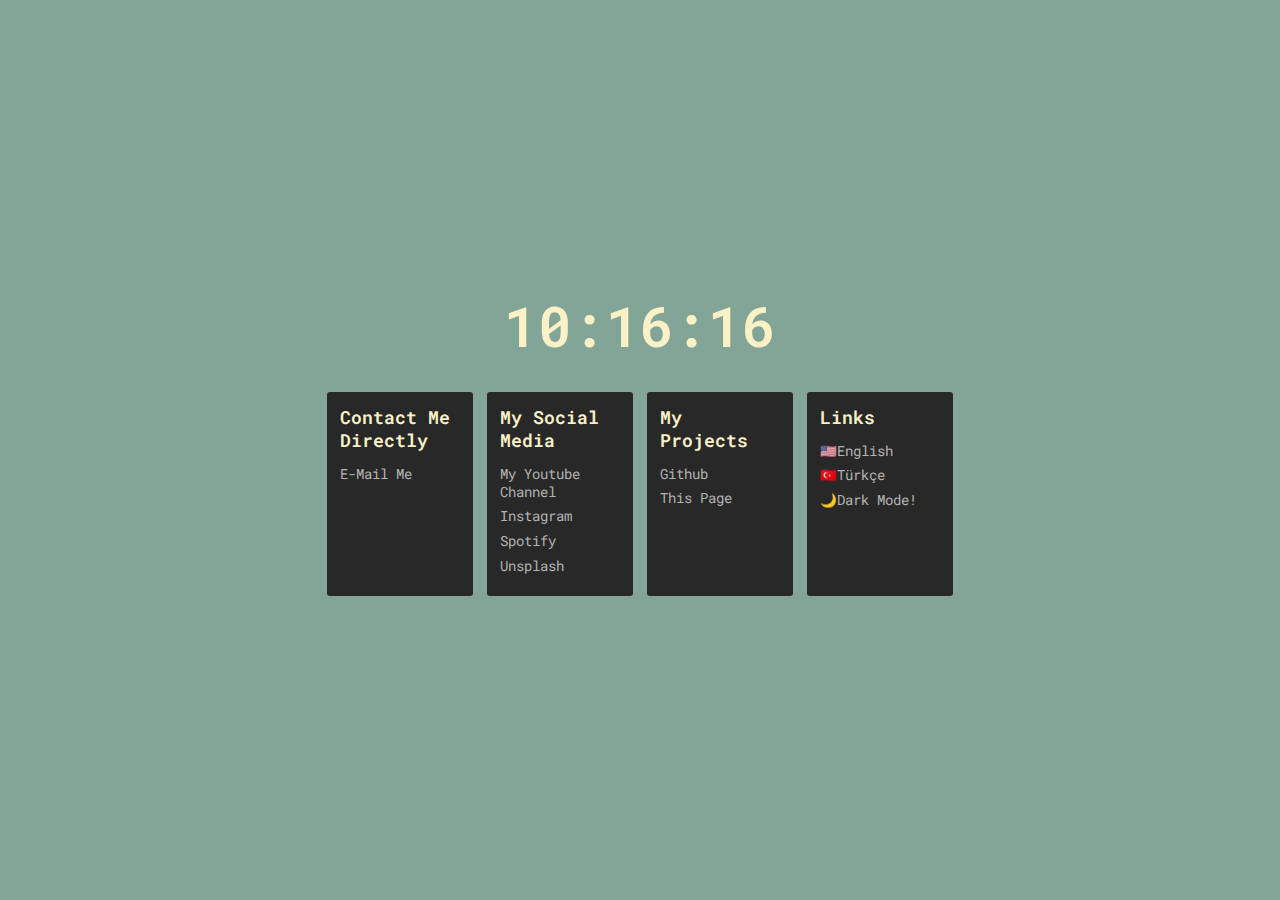
<file: index.html>
<!DOCTYPE html>
<html lang="en">
	<head>
		<meta charset="UTF-8">
		<meta name="viewport" content="width=device-width, initial-scale=1.0">
		<meta http-equiv="X-UA-Compatible" content="ie=edge">
		<title>İsmail Efe Top's Personal Page</title>
		<link rel="stylesheet" href="/styles.css">
		<link href="/favicon.png" rel="shortcut icon" type="image/x-icon" />
		<img src="/pp.png" style="display: none;" />
		<p style="display: none;">Hi, this is my personal page.</p>
	</head>
	<body>
		<div class="container">
			<div id="clock"></div>
			<div class="bookmark-container">
				<div class="bookmark-set">
					<div class="bookmark-title">Contact Me Directly</div>
					<div class="bookmark-inner-container">
						<a class="bookmark" href="mailto:ismailefetop@gmail.com">E-Mail Me</a>
						<!-- <a class="bookmark" href="https://www.keybase.io/ektaynot" target="_blank">My Keybase</a> -->
					</div>
				</div>
				<div class="bookmark-set">
					<div class="bookmark-title">My Social Media</div>
					<div class="bookmark-inner-container">
						<a class="bookmark" href="https://www.youtube.com/channel/UCqya0M37_5sQbdzBsDzIMPA" target="_blank">My Youtube Channel</a>
						<a class="bookmark" href="https://instagram.com/lil.ekto" target="_blank">Instagram</a>
						<a class="bookmark" href="https://open.spotify.com/user/msinantop?si=qVu9xOEnQcm7IFkaADaHZw" target="_blank">Spotify</a>
						<a class="bookmark" href="https://unsplash.com/@ektaynot/likes" target="_blank">Unsplash</a>
					</div>
				</div>
				<div class="bookmark-set">
					<div class="bookmark-title">My Projects</div>
					<div class="bookmark-inner-container">
						<a class="bookmark" href="https://github.com/ektaynot" target="_blank">Github</a>
						<a class="bookmark" href="https://github.com/ektaynot/homepage" target="_blank">This Page</a>
						<!-- <a class="bookmark" href="https://ismailefe.top/gazete" target="_blank">School Newspaper</a> -->
					</div>
				</div>
				<div class="bookmark-set">
					<div class="bookmark-title">Links</div>
					<div class="bookmark-inner-container">
						<a class="bookmark" href="/">🇺🇸English</a>
						<a class="bookmark" href="/tr/">🇹🇷Türkçe</a>
						<a class="bookmark" href="/dark/">🌙Dark Mode!</a>
					</div>
				</div>
			</div>
			<script>
				// Get current time and format
				function getTime() {
					let date = new Date(),
						min = date.getMinutes(),
						sec = date.getSeconds(),
						hour = date.getHours();
					return "" + (hour < 10 ? ("0" + hour) : hour) + ":" + (min < 10 ? ("0" + min) : min) + ":" + (sec < 10 ? ("0" + sec) : sec);
				}
				window.onload = () => {
					// Set up the clock
					document.getElementById("clock").innerHTML = getTime();
					// Set clock interval to tick clock
					setInterval(() => {
						document.getElementById("clock").innerHTML = getTime();
					}, 100);
				}
			</script>
	</body>
</html>
</file>
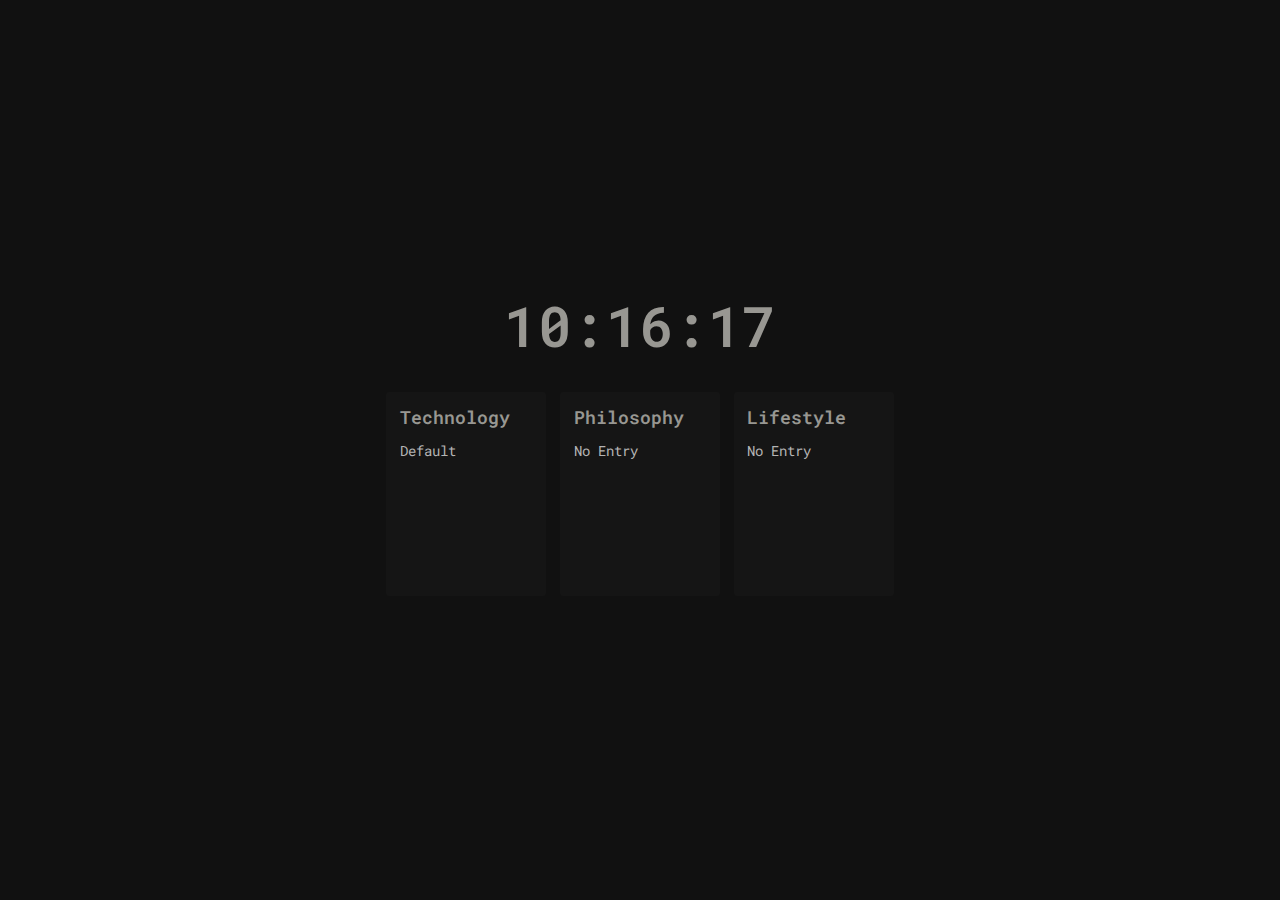
<file: blog/index.html>
<!DOCTYPE html>
<html lang="en">
	<head>
		<meta charset="UTF-8">
		<meta name="viewport" content="width=device-width, initial-scale=1.0">
		<meta http-equiv="X-UA-Compatible" content="ie=edge">
		<title>Blog Posts</title>
		<link rel="stylesheet" href="/dark/styles.css">
		<link href="/blog/favicon.png" rel="shortcut icon" type="image/x-icon" />
	</head>
	<body>
		<div class="container">
			<div id="clock"></div>
			<div class="bookmark-container">
				<div class="bookmark-set">
					<div class="bookmark-title">Technology</div>
					<div class="bookmark-inner-container">
						<a class="bookmark" href="/blog/default/">Default</a>
					</div>
                </div>
                <div class="bookmark-set">
                    <div class="bookmark-title">Philosophy</div>
                    <div class="bookmark-inner-container">
                        <a class="bookmark">No Entry</a>
                        <!-- <a class="bookmark" href="/blog/default/">Default</a>
                        <a class="bookmark" href="/blog/lamar/">Lamar</a> -->
                    </div>
                    
				</div>
                <div class="bookmark-set">
                    <div class="bookmark-title">Lifestyle</div>
                    <div class="bookmark-inner-container">
                        <!-- <a class="bookmark" href="/blog/default/">Default</a> -->
                        <a class="bookmark">No Entry</a>
                    </div>
                    
				</div>
			</div>
		</div>
		<script>
			// Get current time and format
			function getTime() {
				let date = new Date(),
					min = date.getMinutes(),
					sec = date.getSeconds(),
					hour = date.getHours();
				return "" + (hour < 10 ? ("0" + hour) : hour) + ":" + (min < 10 ? ("0" + min) : min) + ":" + (sec < 10 ? ("0" + sec) : sec);
			}
			window.onload = () => {
				// Set up the clock
				document.getElementById("clock").innerHTML = getTime();
				// Set clock interval to tick clock
				setInterval(() => {
					document.getElementById("clock").innerHTML = getTime();
				}, 100);
			}
		</script>
	</body>
</html>
</file>
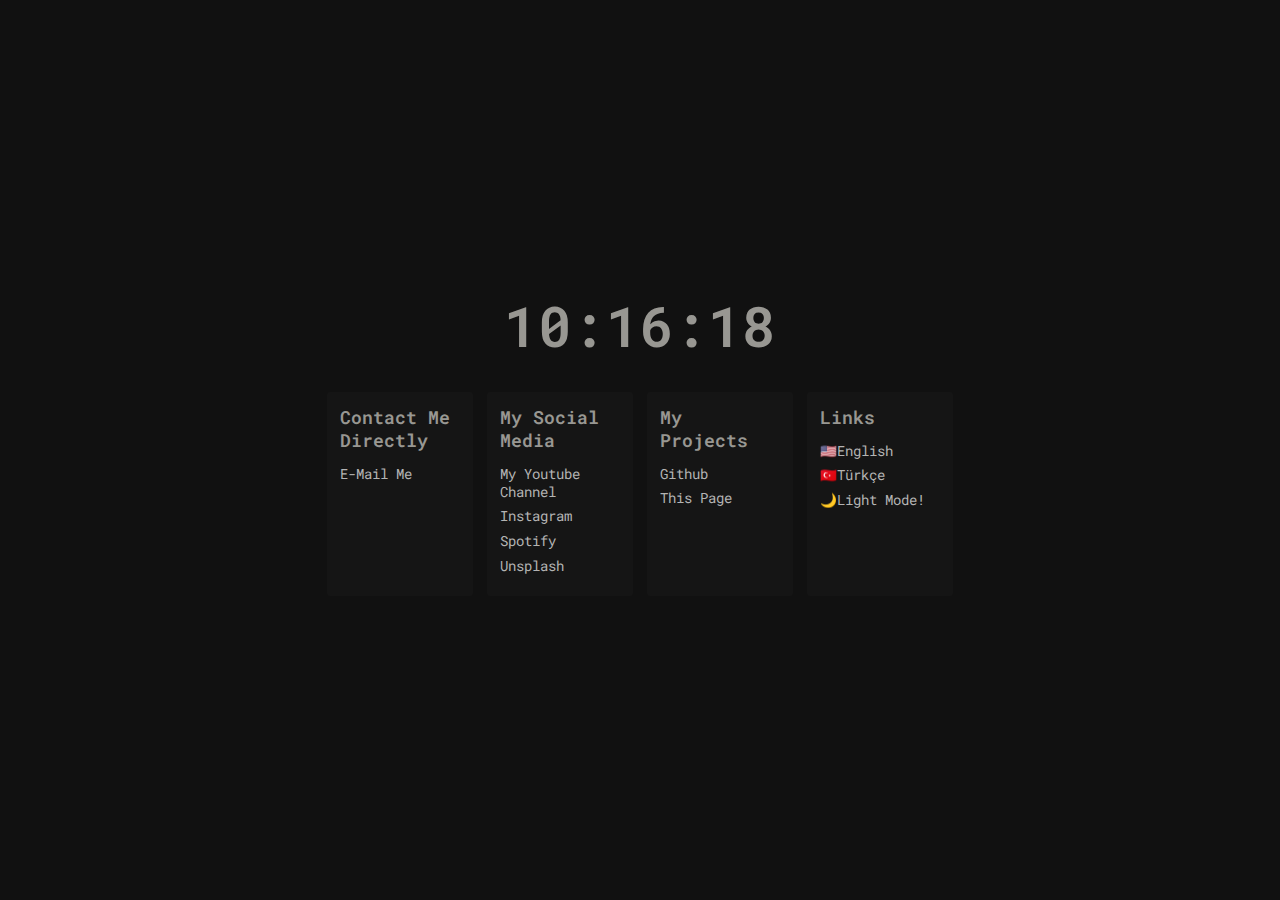
<file: dark/index.html>
<!DOCTYPE html>
<html lang="en">
	<head>
		<meta charset="UTF-8">
		<meta name="viewport" content="width=device-width, initial-scale=1.0">
		<meta http-equiv="X-UA-Compatible" content="ie=edge">
		<title>İsmail Efe Top's Personal Page</title>
		<link rel="stylesheet" href="/dark/styles.css">
		<link href="/favicon.png" rel="shortcut icon" type="image/x-icon" />
	</head>
	<body>
		<div class="container">
			<div id="clock"></div>
			<div class="bookmark-container">
				<div class="bookmark-set">
					<div class="bookmark-title">Contact Me Directly</div>
					<div class="bookmark-inner-container">
						<a class="bookmark" href="mailto:ismailefetop@gmail.com">E-Mail Me</a>
						<!-- <a class="bookmark" href="https://www.keybase.io/ektaynot" target="_blank">My Keybase</a> -->
					</div>
				</div>
				<div class="bookmark-set">
					<div class="bookmark-title">My Social Media</div>
					<div class="bookmark-inner-container">
						<a class="bookmark" href="https://www.youtube.com/channel/UCqya0M37_5sQbdzBsDzIMPA" target="_blank">My Youtube Channel</a>
						<a class="bookmark" href="https://instagram.com/lil.ekto" target="_blank">Instagram</a>
						<a class="bookmark" href="https://open.spotify.com/user/msinantop?si=qVu9xOEnQcm7IFkaADaHZw" target="_blank">Spotify</a>
						<a class="bookmark" href="https://unsplash.com/@ektaynot/likes" target="_blank">Unsplash</a>
					</div>
				</div>
				<div class="bookmark-set">
					<div class="bookmark-title">My Projects</div>
					<div class="bookmark-inner-container">
						<a class="bookmark" href="https://github.com/ektaynot" target="_blank">Github</a>
						<a class="bookmark" href="https://github.com/ektaynot/homepage" target="_blank">This Page</a>
						<!-- <a class="bookmark" href="https://ismailefe.top/gazete" target="_blank">School Newspaper</a> -->
					</div>
				</div>
				<div class="bookmark-set">
					<div class="bookmark-title">Links</div>
					<div class="bookmark-inner-container">
						<a class="bookmark" href="/dark/">🇺🇸English</a>
						<a class="bookmark" href="/dark/tr/">🇹🇷Türkçe</a>
						<a class="bookmark" href="/">🌙Light Mode!</a>
					</div>
				</div>
			</div>
			<script>
				// Get current time and format
				function getTime() {
					let date = new Date(),
						min = date.getMinutes(),
						sec = date.getSeconds(),
						hour = date.getHours();
					return "" + (hour < 10 ? ("0" + hour) : hour) + ":" + (min < 10 ? ("0" + min) : min) + ":" + (sec < 10 ? ("0" + sec) : sec);
				}
				window.onload = () => {
					// Set up the clock
					document.getElementById("clock").innerHTML = getTime();
					// Set clock interval to tick clock
					setInterval(() => {
						document.getElementById("clock").innerHTML = getTime();
					}, 100);
				}
			</script>
	</body>
</html>
</file>
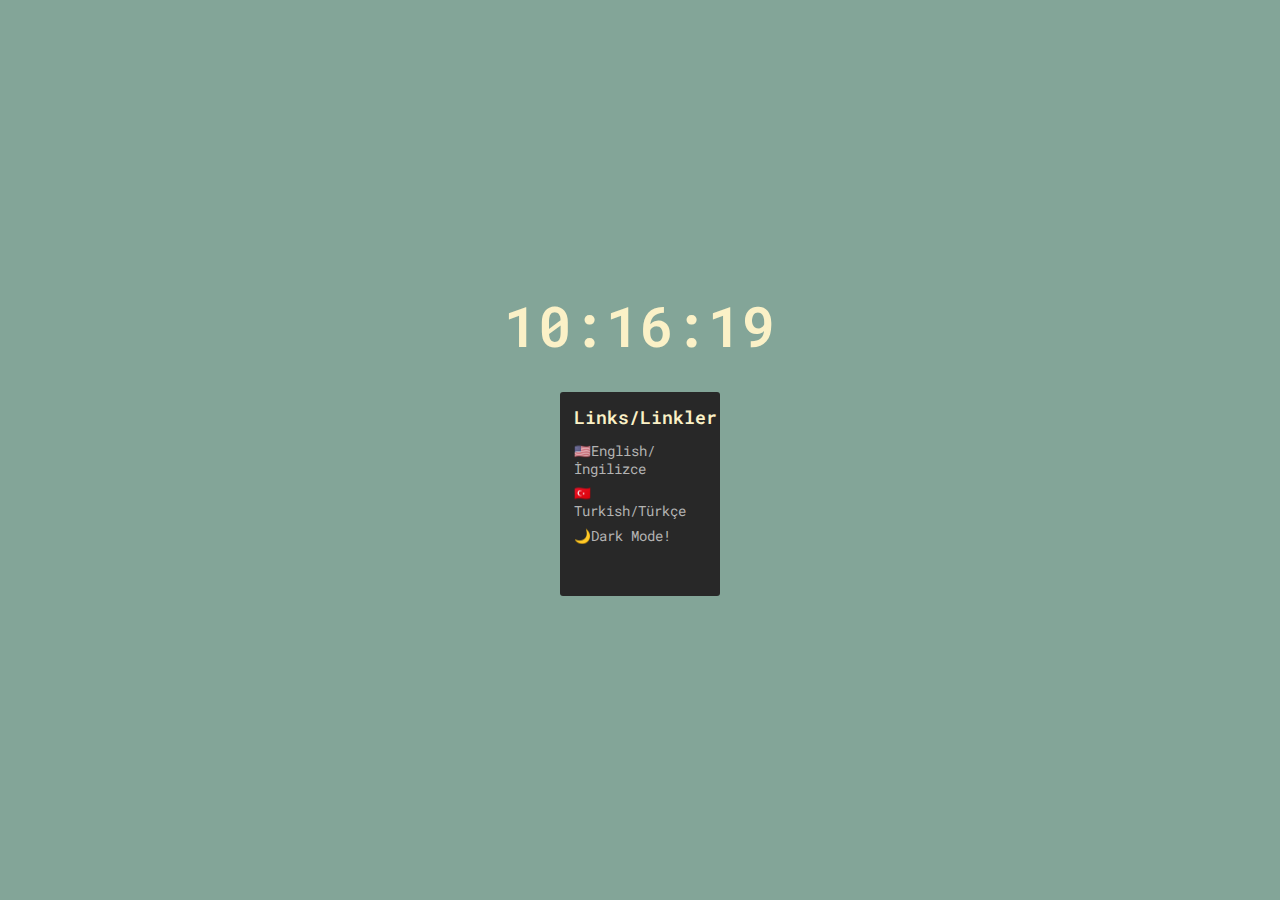
<file: links/index.html>
<!DOCTYPE html>
<html lang="en">
	<head>
		<meta charset="UTF-8">
		<meta name="viewport" content="width=device-width, initial-scale=1.0">
		<meta http-equiv="X-UA-Compatible" content="ie=edge">
		<title>Links</title>
		<link rel="stylesheet" href="/styles.css">
		<link href="/favicon.png" rel="shortcut icon" type="image/x-icon" />
	</head>
	<body>
		<div class="container">
			<div id="clock"></div>
			<div class="bookmark-container">
				<div class="bookmark-set">
					<div class="bookmark-title">Links/Linkler</div>
					<div class="bookmark-inner-container">
						<a class="bookmark" href="/">🇺🇸English/İngilizce</a>
						<a class="bookmark" href="/tr/">🇹🇷Turkish/Türkçe</a>
						<a class="bookmark" href="/dark/">🌙Dark Mode!</a>
					</div>
				</div>
			</div>
		</div>
		<script>
			// Get current time and format
			function getTime() {
				let date = new Date(),
					min = date.getMinutes(),
					sec = date.getSeconds(),
					hour = date.getHours();
				return "" + (hour < 10 ? ("0" + hour) : hour) + ":" + (min < 10 ? ("0" + min) : min) + ":" + (sec < 10 ? ("0" + sec) : sec);
			}
			window.onload = () => {
				// Set up the clock
				document.getElementById("clock").innerHTML = getTime();
				// Set clock interval to tick clock
				setInterval(() => {
					document.getElementById("clock").innerHTML = getTime();
				}, 100);
			}
		</script>
	</body>
</html>
</file>
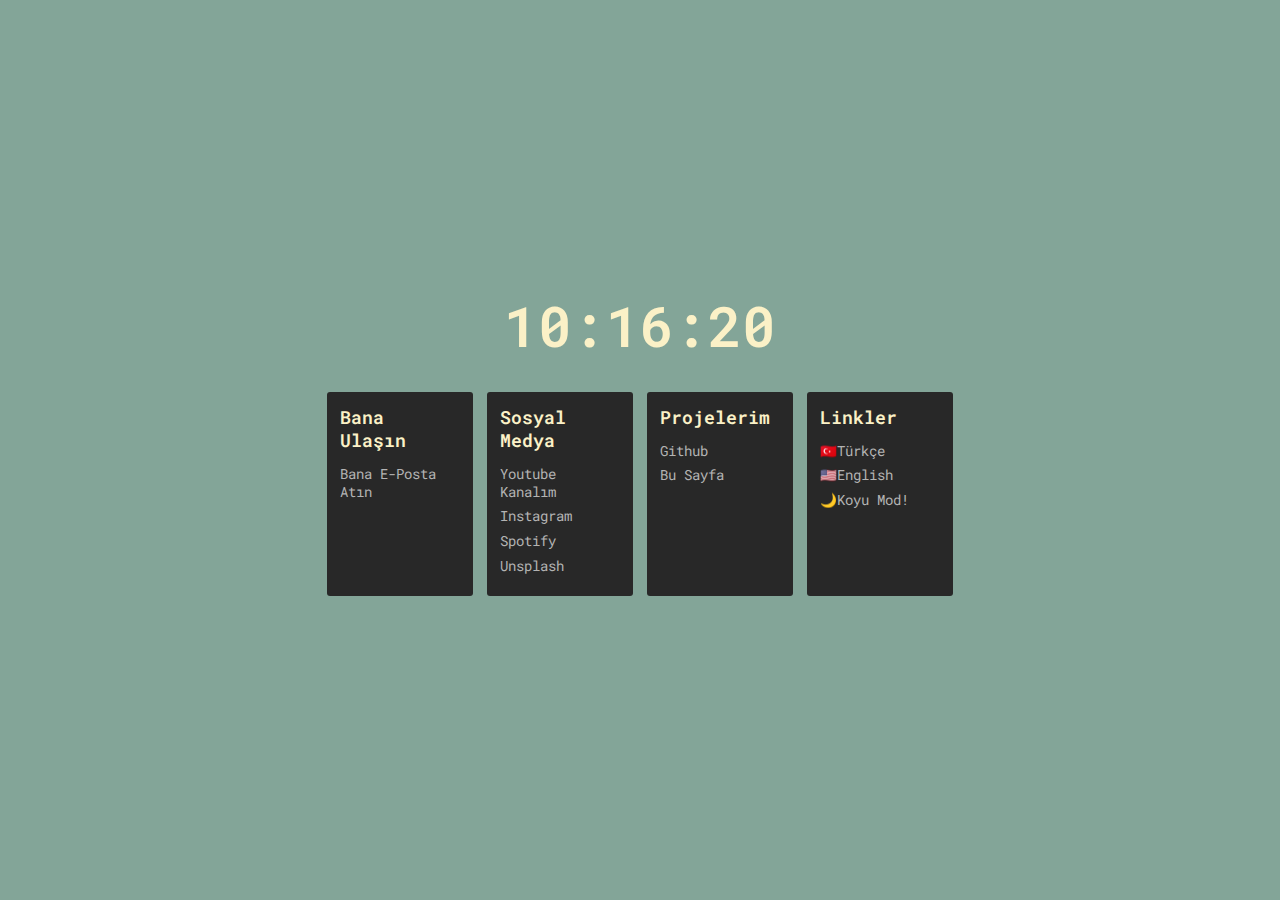
<file: tr/index.html>
<!DOCTYPE html>
<html lang="en">
	<head>
		<meta charset="UTF-8">
		<meta name="viewport" content="width=device-width, initial-scale=1.0">
		<meta http-equiv="X-UA-Compatible" content="ie=edge">
		<title>İsmail Efe Top'un Kişisel Sayfası</title>
		<link rel="stylesheet" href="/styles.css">
		<link href="/favicon.png" rel="shortcut icon" type="image/x-icon" />
	</head>
	<body>
		<div class="container">
			<div id="clock"></div>
			<div class="bookmark-container">
				<div class="bookmark-set">
					<div class="bookmark-title">Bana Ulaşın</div>
					<div class="bookmark-inner-container">
						<a class="bookmark" href="mailto:ismailefetop@gmail.com">Bana E-Posta Atın</a>
						<!-- <a class="bookmark" href="https://www.keybase.io/ektaynot" target="_blank">Keybase</a> -->
					</div>
				</div>
				<div class="bookmark-set">
					<div class="bookmark-title">Sosyal Medya</div>
					<div class="bookmark-inner-container">
						<a class="bookmark" href="https://www.youtube.com/channel/UCqya0M37_5sQbdzBsDzIMPA" target="_blank">Youtube Kanalım</a>
						<a class="bookmark" href="https://instagram.com/lil.ekto" target="_blank">Instagram</a>
						<a class="bookmark" href="https://open.spotify.com/user/msinantop?si=qVu9xOEnQcm7IFkaADaHZw" target="_blank">Spotify</a>
						<a class="bookmark" href="https://unsplash.com/@ektaynot/likes" target="_blank">Unsplash</a>
					</div>
				</div>
				<div class="bookmark-set">
					<div class="bookmark-title">Projelerim</div>
					<div class="bookmark-inner-container">
						<a class="bookmark" href="https://github.com/ektaynot" target="_blank">Github</a>
						<a class="bookmark" href="https://github.com/ektaynot/homepage" target="_blank">Bu Sayfa</a>
						<!-- <a class="bookmark" href="https://ismailefe.top/gazete" target="_blank">School Newspaper</a> -->
					</div>
				</div>
				<div class="bookmark-set">
					<div class="bookmark-title">Linkler</div>
					<div class="bookmark-inner-container">
						<a class="bookmark" href="/tr/">🇹🇷Türkçe</a>
						<a class="bookmark" href="/">🇺🇸English</a>
						<a class="bookmark" href="/dark/tr/">🌙Koyu Mod!</a>
					</div>
				</div>
			</div>
		</div>
		<script>
			// Get current time and format
			function getTime() {
				let date = new Date(),
					min = date.getMinutes(),
					sec = date.getSeconds(),
					hour = date.getHours();
				return "" + (hour < 10 ? ("0" + hour) : hour) + ":" + (min < 10 ? ("0" + min) : min) + ":" + (sec < 10 ? ("0" + sec) : sec);
			}
			window.onload = () => {
				// Set up the clock
				document.getElementById("clock").innerHTML = getTime();
				// Set clock interval to tick clock
				setInterval(() => {
					document.getElementById("clock").innerHTML = getTime();
				}, 100);
			}
		</script>
	</body>
</html>
</file>
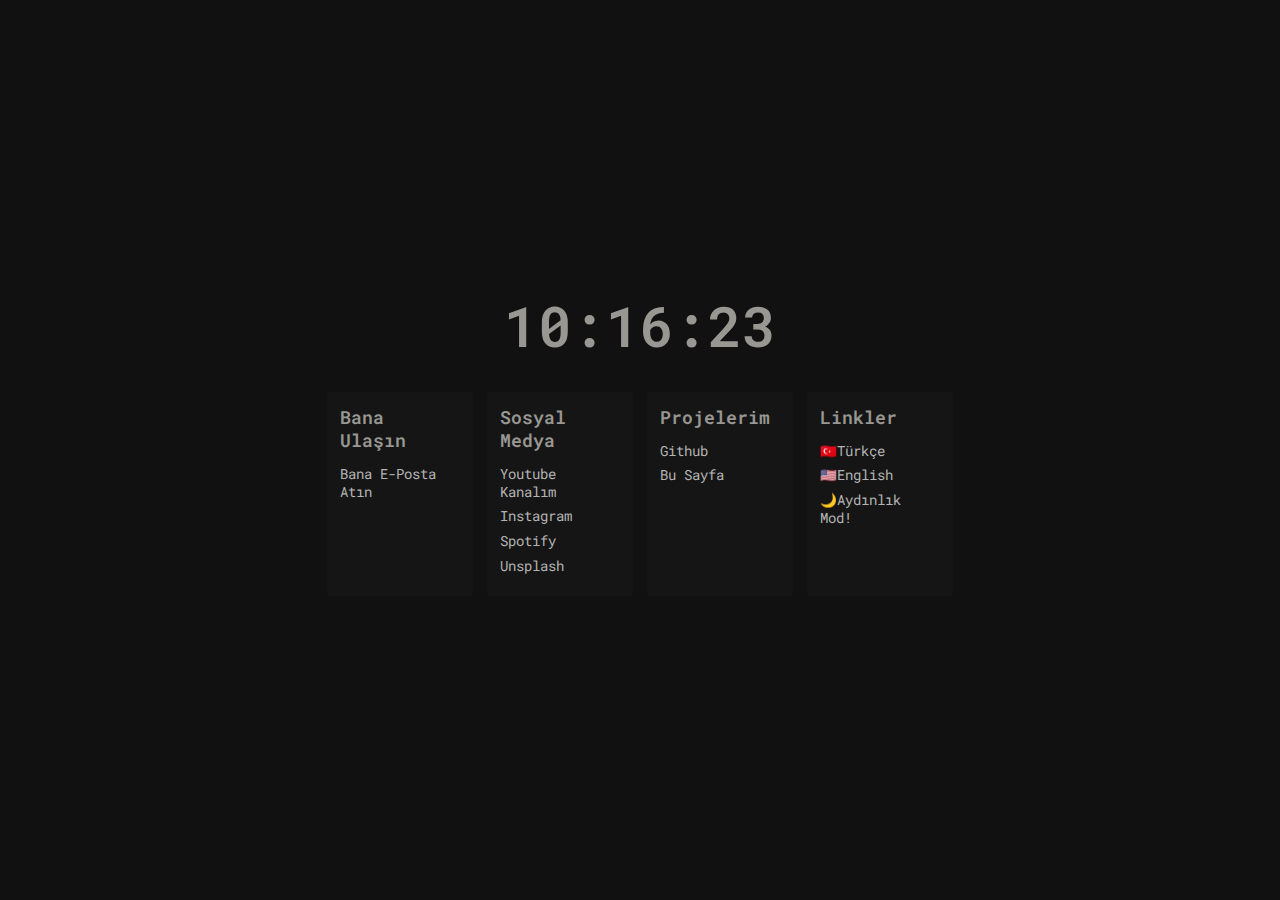
<file: dark/tr/index.html>
<!DOCTYPE html>
<html lang="en">
	<head>
		<meta charset="UTF-8">
		<meta name="viewport" content="width=device-width, initial-scale=1.0">
		<meta http-equiv="X-UA-Compatible" content="ie=edge">
		<title>İsmail Efe Top'un Kişisel Sayfası</title>
		<link rel="stylesheet" href="/dark/styles.css">
		<link href="/favicon.png" rel="shortcut icon" type="image/x-icon" />
	</head>
	<body>
		<div class="container">
			<div id="clock"></div>
			<div class="bookmark-container">
				<div class="bookmark-set">
					<div class="bookmark-title">Bana Ulaşın</div>
					<div class="bookmark-inner-container">
						<a class="bookmark" href="mailto:ismailefetop@gmail.com">Bana E-Posta Atın</a>
						<!-- <a class="bookmark" href="https://www.keybase.io/ektaynot" target="_blank">Keybase</a> -->
					</div>
				</div>
				<div class="bookmark-set">
					<div class="bookmark-title">Sosyal Medya</div>
					<div class="bookmark-inner-container">
						<a class="bookmark" href="https://www.youtube.com/channel/UCqya0M37_5sQbdzBsDzIMPA" target="_blank">Youtube Kanalım</a>
						<a class="bookmark" href="https://instagram.com/lil.ekto" target="_blank">Instagram</a>
						<a class="bookmark" href="https://open.spotify.com/user/msinantop?si=qVu9xOEnQcm7IFkaADaHZw" target="_blank">Spotify</a>
						<a class="bookmark" href="https://unsplash.com/@ektaynot/likes" target="_blank">Unsplash</a>
					</div>
				</div>
				<div class="bookmark-set">
					<div class="bookmark-title">Projelerim</div>
					<div class="bookmark-inner-container">
						<a class="bookmark" href="https://github.com/ektaynot" target="_blank">Github</a>
						<a class="bookmark" href="https://github.com/ektaynot/homepage" target="_blank">Bu Sayfa</a>
						<!-- <a class="bookmark" href="https://ismailefe.top/gazete" target="_blank">School Newspaper</a> -->
					</div>
				</div>
				<div class="bookmark-set">
					<div class="bookmark-title">Linkler</div>
					<div class="bookmark-inner-container">
						<a class="bookmark" href="/dark/tr/">🇹🇷Türkçe</a>
						<a class="bookmark" href="/dark/">🇺🇸English</a>
						<a class="bookmark" href="/tr/">🌙Aydınlık Mod!</a>
					</div>
				</div>
			</div>
		</div>
		<script>
			// Get current time and format
			function getTime() {
				let date = new Date(),
					min = date.getMinutes(),
					sec = date.getSeconds(),
					hour = date.getHours();
				return "" + (hour < 10 ? ("0" + hour) : hour) + ":" + (min < 10 ? ("0" + min) : min) + ":" + (sec < 10 ? ("0" + sec) : sec);
			}
			window.onload = () => {
				// Set up the clock
				document.getElementById("clock").innerHTML = getTime();
				// Set clock interval to tick clock
				setInterval(() => {
					document.getElementById("clock").innerHTML = getTime();
				}, 100);
			}
		</script>
	</body>
</html>
</file>
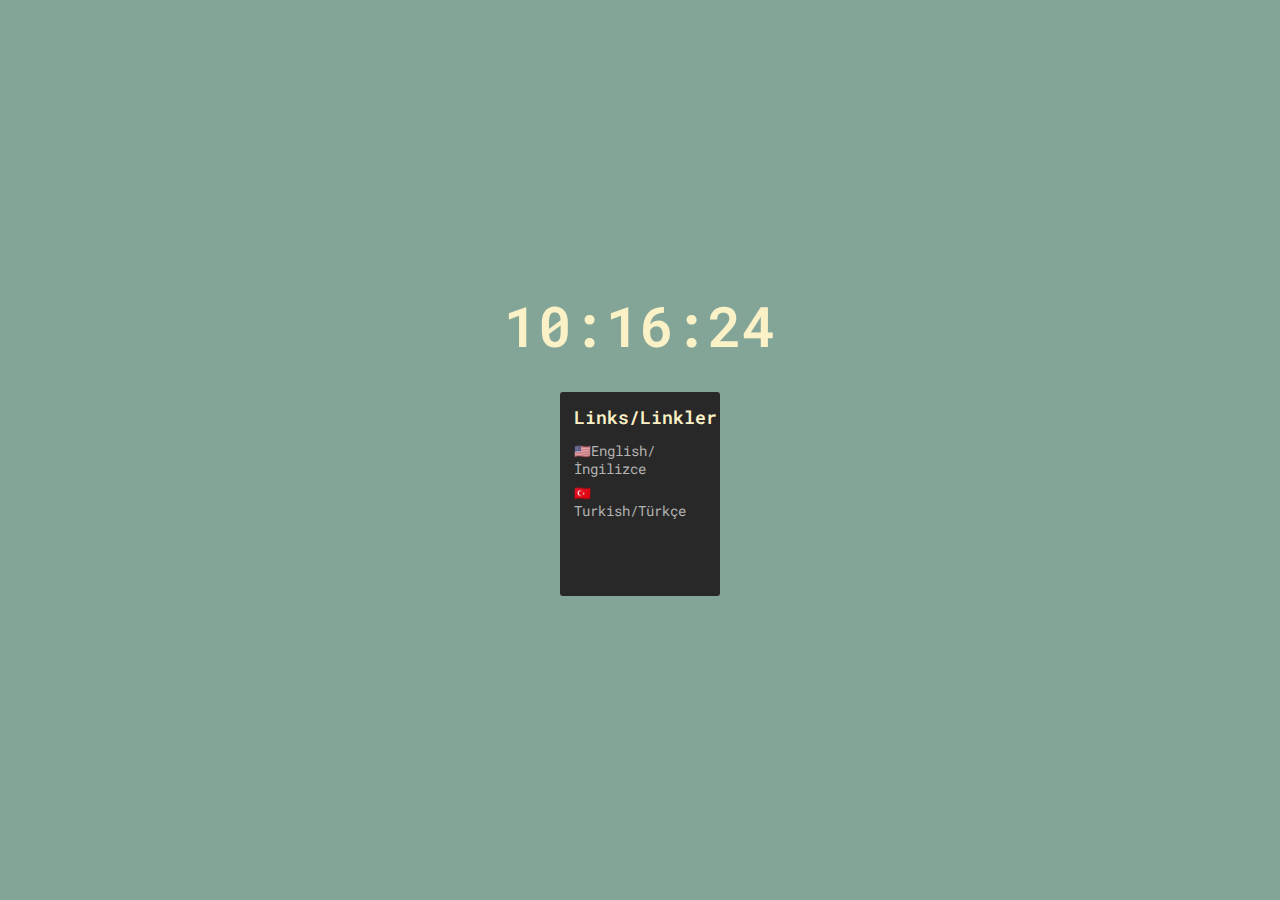
<file: links.html>
<!DOCTYPE html>
<html lang="en">
<head>
    <meta charset="UTF-8">
    <meta name="viewport" content="width=device-width, initial-scale=1.0">
    <meta http-equiv="X-UA-Compatible" content="ie=edge">

    <title>Links</title>
    <link rel="stylesheet" href="styles.css">
    <link href="favicon.png" rel="shortcut icon" type="image/x-icon" />
</head>
<body>
    <div class="container">
        <div id="clock"></div>
        <div class="bookmark-container">
            <div class="bookmark-set">
                <div class="bookmark-title">Links/Linkler</div>
                    <div class="bookmark-inner-container">
			<a class="bookmark" href="/" >🇺🇸English/İngilizce</a>
            <a class="bookmark" href="/tr/" >🇹🇷Turkish/Türkçe</a>
                    </div>
                </div>
        </div>
    </div>

    <script>
        // Search on enter key event
        function search(e) {
            if (e.keyCode == 13) {
                var val = document.getElementById("search-field").value;
                window.open("https://google.com/search?q=" + val);
            }
        }
        // Get current time and format
        function getTime() {
            let date = new Date(),
                min = date.getMinutes(),
                sec = date.getSeconds(),
                hour = date.getHours();

            return "" +
                (hour < 10 ? ("0" + hour) : hour) + ":" +
                (min < 10 ? ("0" + min) : min) + ":" +
                (sec < 10 ? ("0" + sec) : sec);
        }

        window.onload = () => {
            // Set up the clock
            document.getElementById("clock").innerHTML = getTime();
            // Set clock interval to tick clock
            setInterval( () => {
                document.getElementById("clock").innerHTML = getTime();
            },100);
        }

        document.addEventListener("keydown", event => {
            if (event.keyCode == 32) {          // Spacebar code to open search
                document.getElementById('search').style.display = 'flex';
                document.getElementById('search-field').focus();
            } else if (event.keyCode == 27) {   // Esc to close search
                document.getElementById('search-field').value = '';
                document.getElementById('search-field').blur();
                document.getElementById('search').style.display = 'none';
            }
        });
    </script>
</body>
</html>
</file>
<file: styles.css>
@import url('https://fonts.googleapis.com/css?family=Roboto+Mono');

:root {
  --bg: #83a598;
  --fg: #fbf1c7;
  --secondaryFg: #b3b3b3;
  --containerBg: #282828;
  --searchBg: var(--containerBg);
  --scrollbarColor: #3f3f3f;
}

body {
  background-color: var(--bg);
  margin: 0px;
}

.container {
  width: 100%;
  height: 100vh;
  display: flex;
  align-items: center;
  justify-content: center;
  flex-direction: column;
}

#clock {
  font-family: sans-serif;
  font-size: 3.5rem;
  font-weight: 600;
  font-family: 'Roboto Mono';
  color: var(--fg);
  margin-bottom: 0.25em;
}

.inline {
  display: inline-block;
}

.bookmark-container {
  display: flex;
  flex-direction: row;
  justify-content: center;
  width: 50%;
  margin: 1em 0em;
}

@media only screen and (max-width: 960px) {
  .container {
    height: auto;
  }
  #clock {
    margin-top: 1em;
  }
  .container > .bookmark-container {
    flex-direction: column;
    width: 60%;
  }
  .bookmark-container > .bookmark-set {
    width: auto;
    margin: 1em 0em;
  }
}

.bookmark-set {
  padding: 1em;
  background-color: var(--containerBg);
  border-radius: 3px;
  font-family: 'Roboto Mono';
  font-size: 0.85rem;
  width: 25%;
  height: 15em;
  margin: 0em 0.5em;
  box-sizing: border-box;
  transition: 0,5s linear !important;
}

.bookmark-inner-container {
  overflow-y: scroll;
  height: 100%;
  vertical-align: top;
  padding-right: 6px;
  box-sizing: border-box;

  scrollbar-width: thin;
  scrollbar-color: var(--scrollbarColor) #ffffff00;
}

.bookmark-inner-container::-webkit-scrollbar {
  width: 6px;
}
.bookmark-inner-container::-webkit-scrollbar-track {
  background: #ffffff00;
}
.bookmark-inner-container::-webkit-scrollbar-thumb {
  background-color: var(--scrollbarColor);
  border-radius: 6px;
  border: 3px solid #ffffff00;
}

.bookmark-title {
  font-size: 1.1rem;
  font-weight: 600;
  color: var(--fg);
  margin: 0em 0em 0.35em 0em;
}
.bookmark {
  text-decoration: none;
  color: var(--secondaryFg);
  display: block;
  margin: 0.5em 0em;
}
.bookmark:hover {
  color: var(--fg);
}
/* .bookmark-set:hover{
  bottom: 10%;
  position: relative;

} */
</file>
<file: dark/styles.css>
@import url('https://fonts.googleapis.com/css?family=Roboto+Mono');

:root {
  --bg: #111111;
  --fg: #989792;
  --secondaryFg: #b3b3b3;
  --containerBg: #151515;
  --searchBg: var(--containerBg);
  --scrollbarColor: #3f3f3f;
}

body {
  background-color: var(--bg);
  margin: 0px;
}

.container {
  width: 100%;
  height: 100vh;
  display: flex;
  align-items: center;
  justify-content: center;
  flex-direction: column;
}

#clock {
  font-family: sans-serif;
  font-size: 3.5rem;
  font-weight: 600;
  font-family: 'Roboto Mono';
  color: var(--fg);
  margin-bottom: 0.25em;
}

.inline {
  display: inline-block;
}

.bookmark-container {
  display: flex;
  flex-direction: row;
  justify-content: center;
  width: 50%;
  margin: 1em 0em;
}

@media only screen and (max-width: 960px) {
  .container {
    height: auto;
  }
  #clock {
    margin-top: 1em;
  }
  .container > .bookmark-container {
    flex-direction: column;
    width: 60%;
  }
  .bookmark-container > .bookmark-set {
    width: auto;
    margin: 1em 0em;
  }
}

.bookmark-set {
  padding: 1em;
  background-color: var(--containerBg);
  border-radius: 3px;
  font-family: 'Roboto Mono';
  font-size: 0.85rem;
  width: 25%;
  height: 15em;
  margin: 0em 0.5em;
  box-sizing: border-box;
  transition: 0,5s linear !important;
}

.bookmark-inner-container {
  overflow-y: scroll;
  height: 100%;
  vertical-align: top;
  padding-right: 6px;
  box-sizing: border-box;

  scrollbar-width: thin;
  scrollbar-color: var(--scrollbarColor) #ffffff00;
}

.bookmark-inner-container::-webkit-scrollbar {
  width: 6px;
}
.bookmark-inner-container::-webkit-scrollbar-track {
  background: #ffffff00;
}
.bookmark-inner-container::-webkit-scrollbar-thumb {
  background-color: var(--scrollbarColor);
  border-radius: 6px;
  border: 3px solid #ffffff00;
}

.bookmark-title {
  font-size: 1.1rem;
  font-weight: 600;
  color: var(--fg);
  margin: 0em 0em 0.35em 0em;
}
.bookmark {
  text-decoration: none;
  color: var(--secondaryFg);
  display: block;
  margin: 0.5em 0em;
}
.bookmark:hover {
  color: var(--fg);
}
/* .bookmark-set:hover{
  bottom: 10%;
  position: relative;

} */
</file>
